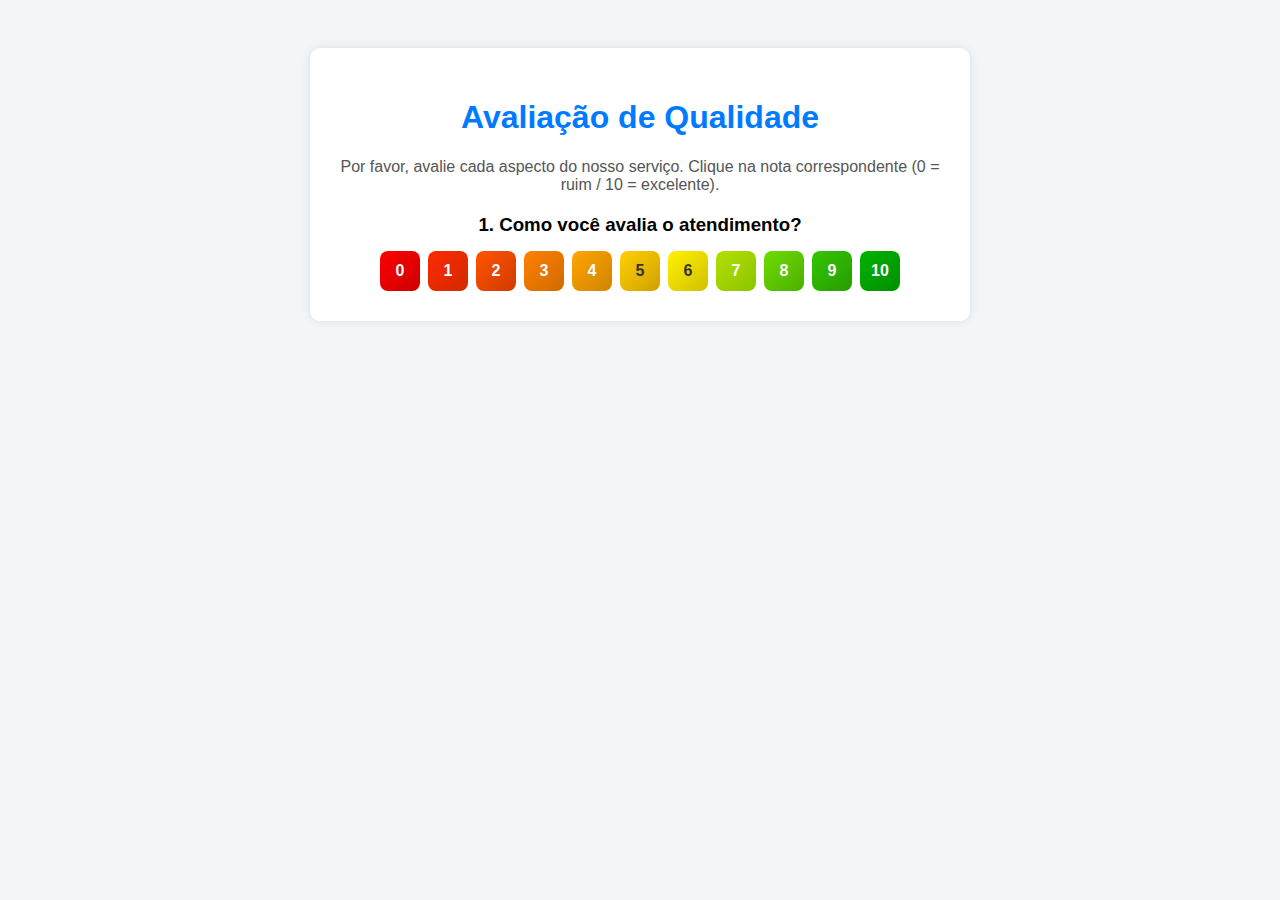
<file: Trabalho_final/index.html>
<!DOCTYPE html>
<html lang="pt-BR">
<head>
  <meta charset="UTF-8">
  <meta name="viewport" content="width=device-width, initial-scale=1.0">
  <title>Sistema de Avaliação</title>

  <!-- Aqui ele puxa o style.css -->
  <link rel="stylesheet" href="style.css">
</head>
<body>
  <div class="container">
    <h1>Avaliação de Qualidade</h1>
    <p>Por favor, avalie cada aspecto do nosso serviço. Clique na nota correspondente (0 = ruim / 10 = excelente).</p>

    <form id="avaliacaoForm">

      <!-- PERGUNTA 1 -->
      <div class="pergunta" data-pergunta="1">
        <h3>1. Como você avalia o atendimento?</h3>
        <div class="escala"></div>
      </div>

      <!-- PERGUNTA 2 -->
      <div class="pergunta" data-pergunta="2" style="display: none;">
        <h3>2. Como você avalia a limpeza do local?</h3>
        <div class="escala"></div>
      </div>

      <!-- PERGUNTA 3 -->
      <div class="pergunta" data-pergunta="3" style="display: none;">
        <h3>3. Como você avalia o conforto do ambiente?</h3>
        <div class="escala"></div>
      </div>

      <!-- PERGUNTA FINAL -->
      <div class="pergunta" data-pergunta="4" style="display: none;">
        <h3>Comentário adicional (opcional):</h3>
        <textarea name="comentario" placeholder="Digite aqui seu feedback..."></textarea>
        <button type="submit">Enviar Avaliação</button>
      </div>
    </form>

    <div id="mensagem" class="oculto">
      <p>O estabelecimento agradece sua resposta! Ela é muito importante para nós e nos ajuda a melhorar continuamente nossos serviços.</p>
    </div>
  </div>

  <!-- Aqui ele puxa o script.js -->
  <script src="script.js"></script>
</body>
</html>
</file>
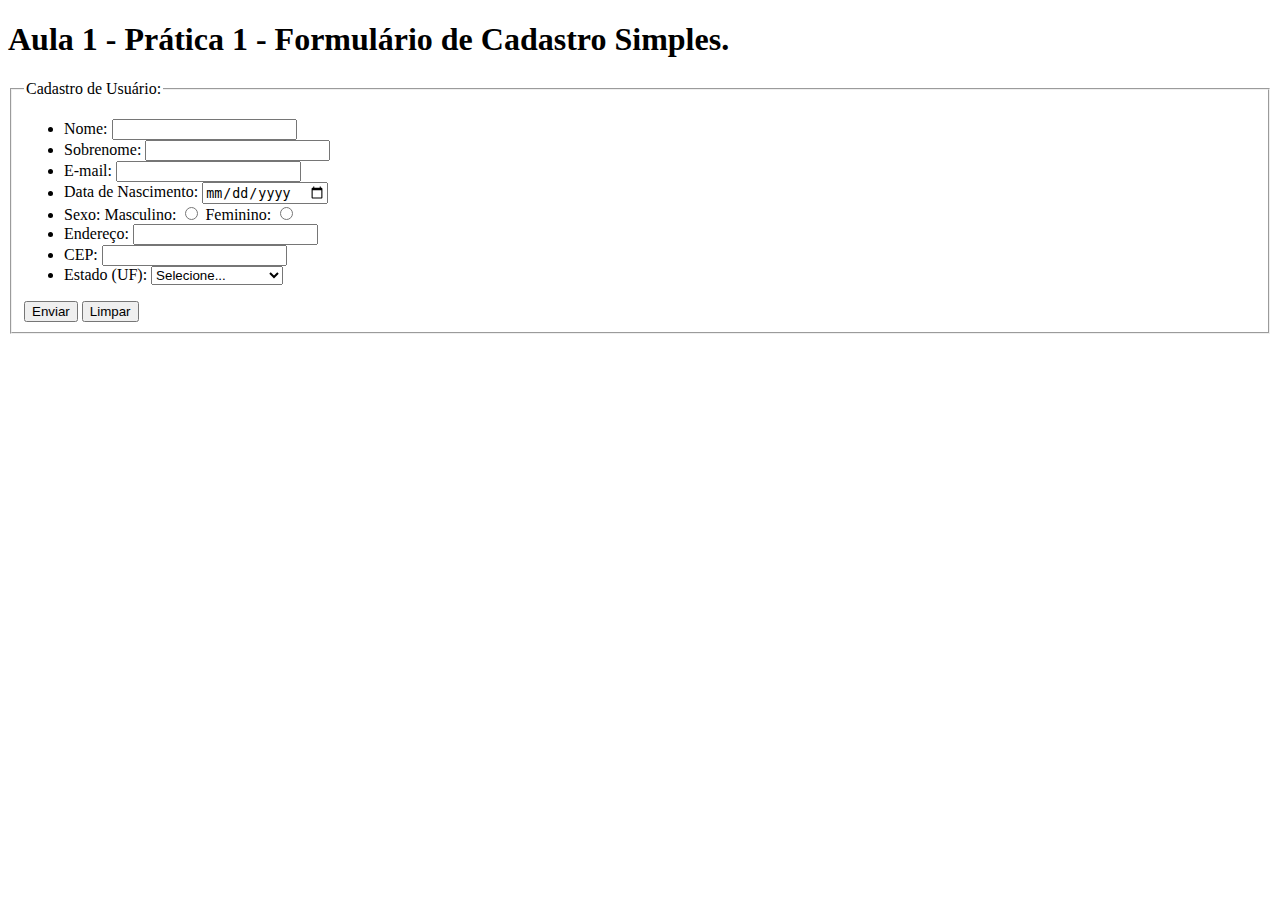
<file: aula 1/aula.html>
<!DOCTYPE html>
<!-- Aula 3 - HTML Parte 2 - Prática 2 - Cadastro de Pessoa -->
<html lang="pt-BR">
    <head>
        <meta charset="UTF-8">
        <meta name="viewport" content="width=device-width, initial-scale=1.0">
        <title>Documento HTML BASE</title>
    </head>
    <body>
        <!-- LAB: Solicitar input de usuário e senha e enviar para o servidor por meio de um formulário  -->
        <h1>Aula 1 - Prática 1 - Formulário de Cadastro Simples.</h1>
        
        <fieldset>
            <legend>Cadastro de Usuário:</legend>
            <ul>
                <li>
                    <label for="campo_nome">Nome:</label>
                    <input type="text" id="campo_nome" name="campo_nome" maxlength="100" required>
                </li>
                <li>
                    <label for="campo_sobre_nome">Sobrenome:</label>
                    <input type="text" id="campo_sobre_nome" name="campo_sobre_nome" maxlength="100" required>
                </li>
                <li>
                    <label for="campo_email">E-mail:</label>
                    <input type="email" id="campo_email" name="campo_email" required>
                </li>
                <li>
                    <label for="campo_data_nascimento">Data de Nascimento:</label>
                    <input type="date" id="campo_data_nascimento" name="campo_data_nascimento" required>
                </li>
                <li>
                    <label for="campo_sexo">Sexo:</label>
                    <label for="valor_sexo_masculino">Masculino:</label>
                    <input id="valor_sexo_masculino" type="radio" name="campo_sexo" value="1"/>
                    <label for="valor_sexo_feminino">Feminino:</label>
                    <input id="valor_sexo_feminino" type="radio" name="campo_sexo" value="2"/>
                </li>
                <li>
                    <label for="campo_endereco">Endereço:</label>
                    <input type="text" id="campo_endereco" name="campo_endereco" maxlength="200">
                </li>
                <li>
                    <label for="campo_cep">CEP:</label>
                    <input type="text" id="campo_cep" name="campo_cep" maxlength="10">
                </li>
                <li>
                    <label for="campo_estado">Estado (UF):</label>
                    <select name="campo_estado">
                        <option value="">Selecione...</option>
                        <option value="SC">Santa Catarina</option>
                        <option value="PR">Paraná</option>
                        <option value="RS">Rio Grande do Sul</option>
                    </select>                  
                </li>
            </ul>     
            <input type="submit" value="Enviar">
            <input type="reset" value="Limpar">    
        </fieldset>
    </body>
</ht
</file>
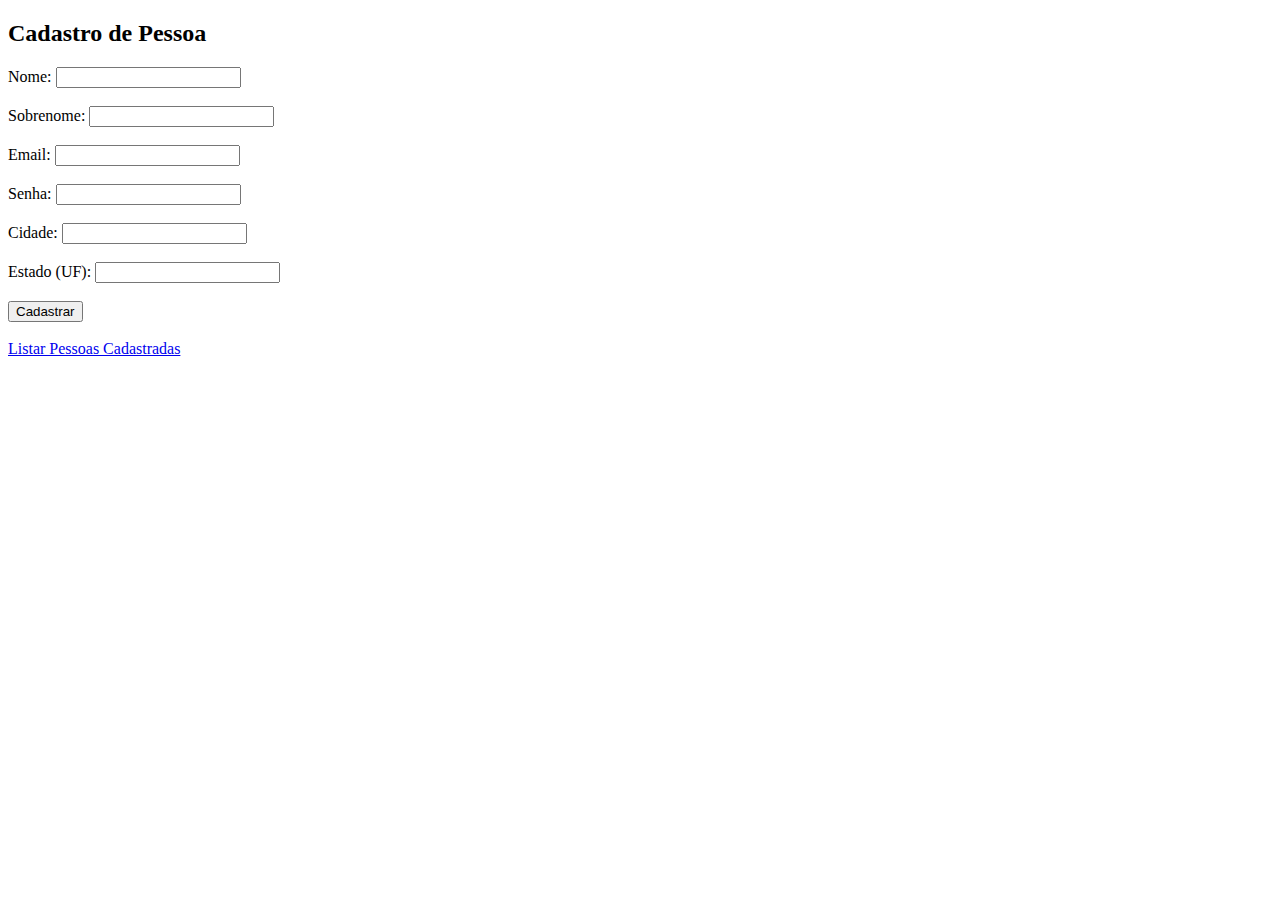
<file: aula11/cadastro.html>
<!DOCTYPE html>
<html lang="pt-BR">
<head>
    <meta charset="UTF-8">
    <title>Cadastro de Pessoa</title>
</head>
<body>

<h2>Cadastro de Pessoa</h2>

<form action="insere.php" method="POST">
    Nome: <input type="text" name="nome" required><br><br>
    Sobrenome: <input type="text" name="sobrenome"><br><br>
    Email: <input type="email" name="email"><br><br>
    Senha: <input type="password" name="senha"><br><br>
    Cidade: <input type="text" name="cidade"><br><br>
    Estado (UF): <input type="text" name="estado" maxlength="2"><br><br>

    <button type="submit">Cadastrar</button>
</form>

<br>
<a href="listar.php">Listar Pessoas Cadastradas</a>

</body>
</html>
</file>
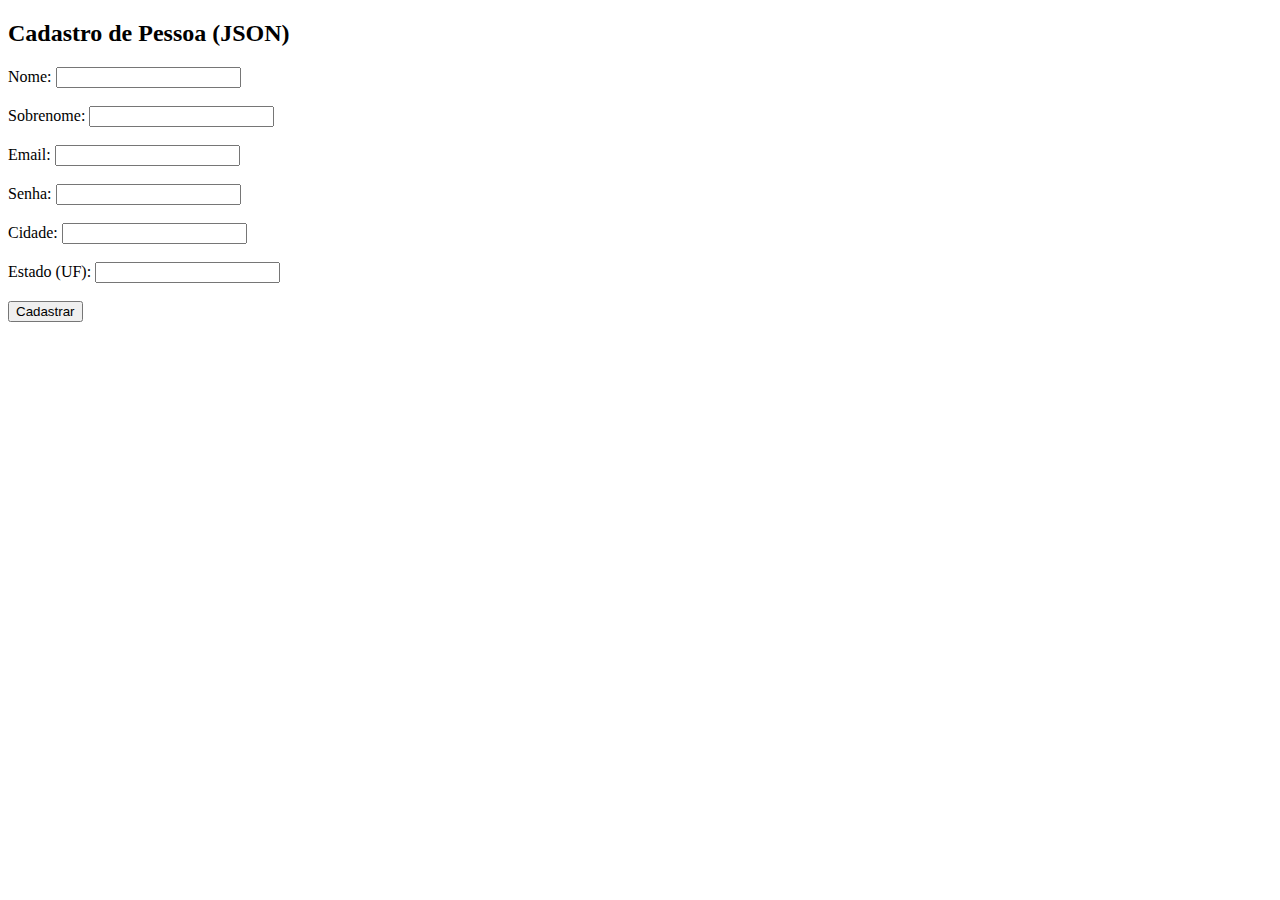
<file: aula11/cadastro_json.html>
<!DOCTYPE html>
<html lang="pt-BR">
<head>
    <meta charset="UTF-8">
    <title>Cadastro de Pessoa - JSON</title>
</head>
<body>

<h2>Cadastro de Pessoa (JSON)</h2>

<form action="gravar.json.php" method="POST">
    Nome: <input type="text" name="nome" required><br><br>
    Sobrenome: <input type="text" name="sobrenome"><br><br>
    Email: <input type="email" name="email"><br><br>
    Senha: <input type="password" name="senha"><br><br>
    Cidade: <input type="text" name="cidade"><br><br>
    Estado (UF): <input type="text" name="estado" maxlength="2"><br><br>

    <button type="submit">Cadastrar</button>
</form>

</body>
</html>
</file>
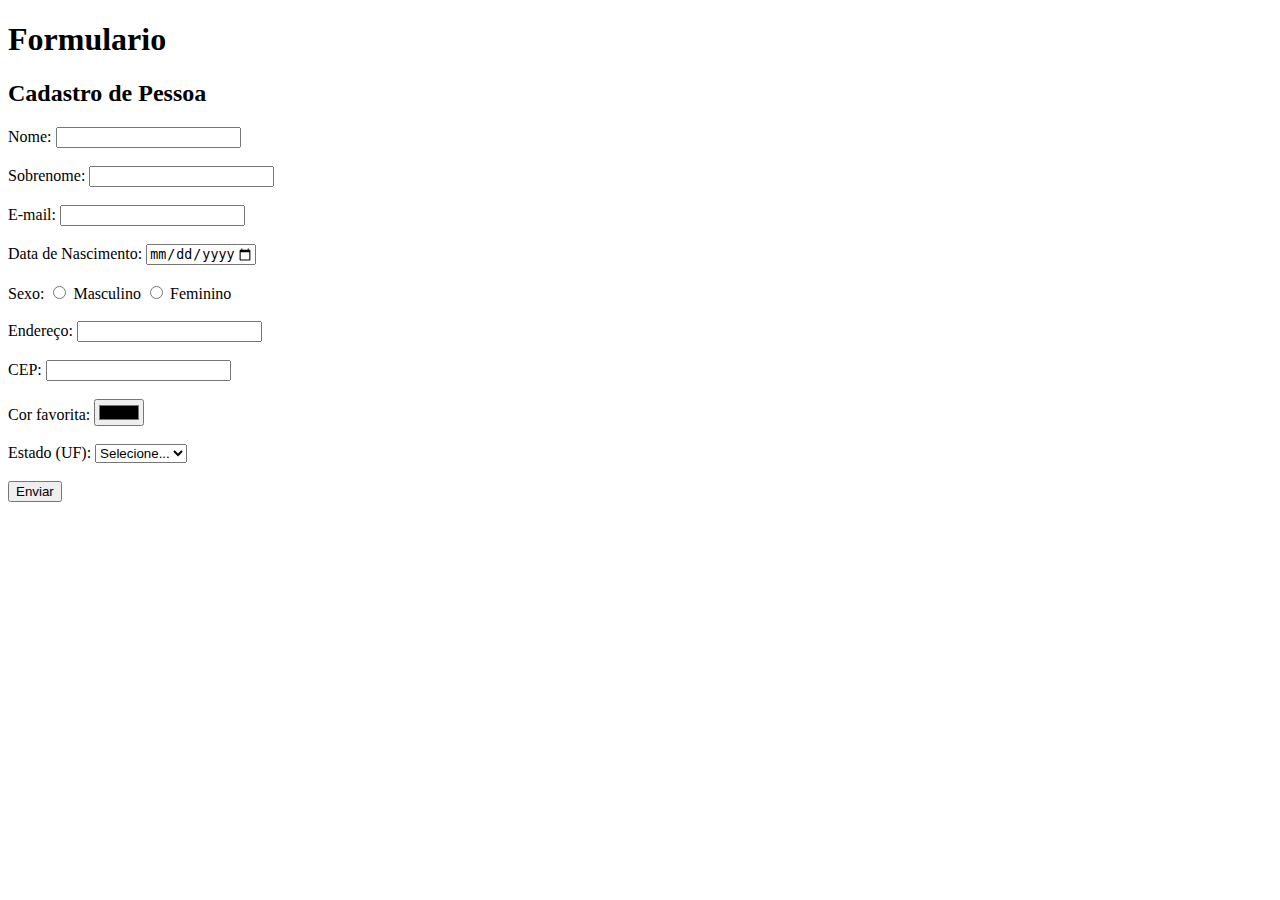
<file: aula3/cadastro.html>
<!DOCTYPE html>
<html lang="en">
<head>
    <meta charset="UTF-8">
    <meta name="viewport" content="width=device-width, initial-scale=1.0">
    <title>Document</title>
</head>
<body>
    <h1> Formulario </h1>
      <h2>Cadastro de Pessoa</h2>
    <form action="#" method="post">
    <label for="nome">Nome:</label>
        <input type="text" id="nome" name="nome" required maxlength="100">
        <br><br>
     <label for="sobrenome">Sobrenome:</label>
        <input type="text" id="sobrenome" name="sobrenome" required maxlength="100">
        <br><br>
     <label for="email">E-mail:</label>
        <input type="email" id="email" name="email" required>
        <br><br>
     <label for="nascimento">Data de Nascimento:</label>
        <input type="date" id="nascimento" name="nascimento" required min="1920-01-01" max="2024-01-01">
        <br><br>
     <label>Sexo:</label>
        <input type="radio" id="masculino" name="sexo" value="Masculino" required>
        <label for="masculino">Masculino</label>
        <input type="radio" id="feminino" name="sexo" value="Feminino">
        <label for="feminino">Feminino</label>
        <br><br>
    <label for="endereco">Endereço:</label>
        <input type="text" id="endereco" name="endereco" maxlength="200">
        <br><br>
     <label for="cep">CEP:</label>
        <input type="text" id="cep" name="cep" maxlength="10">
        <br><br>
    <label for="cor">Cor favorita:</label>
        <input type="color" id="cor" name="cor">
        <br><br>
    <label for="estado">Estado (UF):</label>
        <select id="estado" name="estado">
            <option value="">Selecione...</option>
            <option value="AC">AC</option>
            <option value="AL">AL</option>
            <option value="AP">AP</option>
            <option value="AM">AM</option>
            <option value="BA">BA</option>
            <option value="CE">CE</option>
            <option value="DF">DF</option>
            <option value="ES">ES</option>
            <option value="GO">GO</option>
            <option value="MA">MA</option>
            <option value="MT">MT</option>
            <option value="MS">MS</option>
            <option value="MG">MG</option>
            <option value="PA">PA</option>
            <option value="PB">PB</option>
            <option value="PR">PR</option>
            <option value="PE">PE</option>
            <option value="PI">PI</option>
            <option value="RJ">RJ</option>
            <option value="RN">RN</option>
            <option value="RS">RS</option>
            <option value="RO">RO</option>
            <option value="RR">RR</option>
            <option value="SC">SC</option>
            <option value="SP">SP</option>
            <option value="SE">SE</option>
            <option value="TO">TO</option>
        </select>
        <br><br>
     <button type="submit">Enviar</button>
    </form>

</body>
</html>
</file>
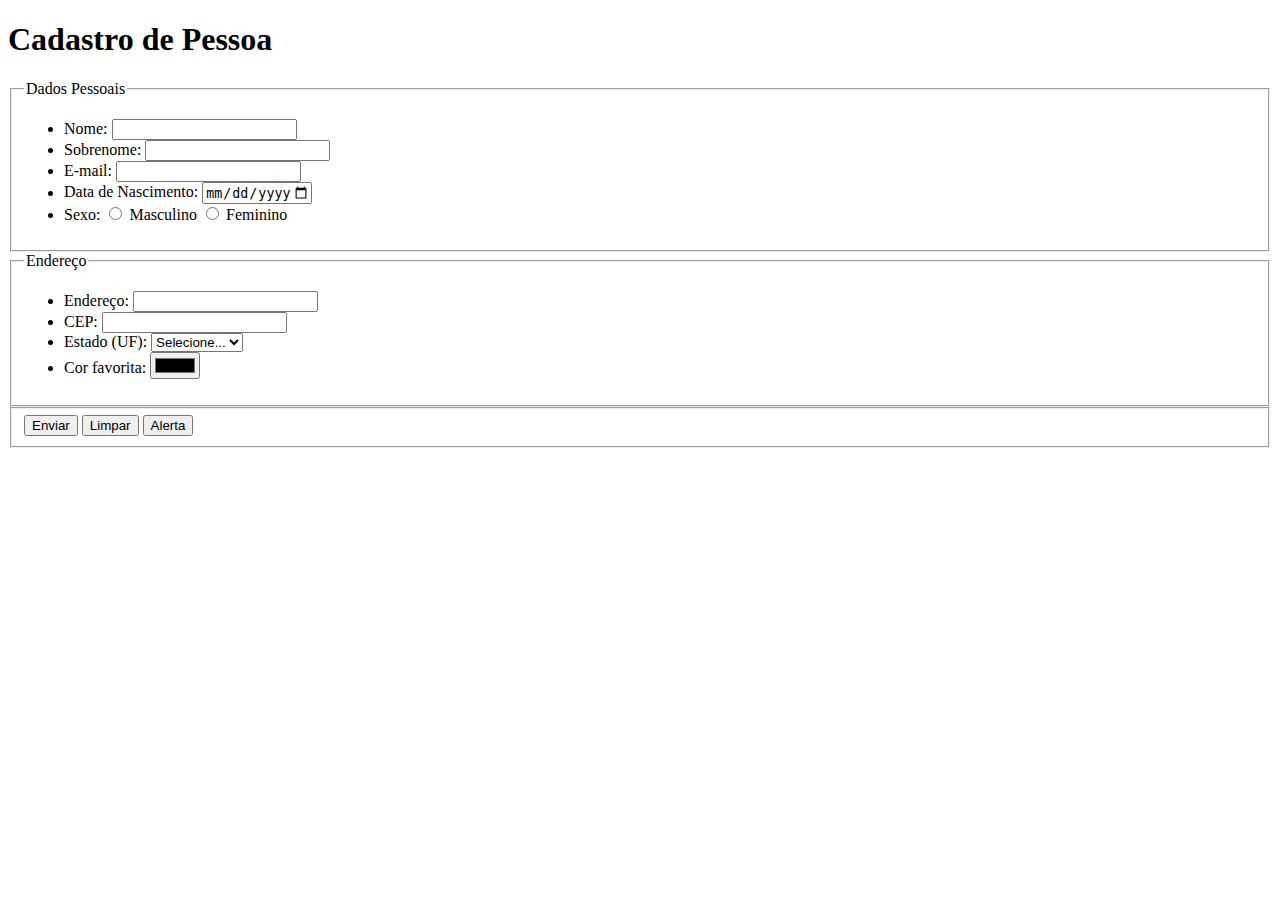
<file: aula3/formulario.html>
<!DOCTYPE html>
<html lang="pt-br">
<head>
    <meta charset="UTF-8">
    <meta name="viewport" content="width=device-width, initial-scale=1.0">
    <title>Prática 3 - Formulario</title>
</head>
<body>
    <h1>Cadastro de Pessoa</h1>
    <form action="cadastro.php" method="post" autocomplete="on">
        <fieldset class="dados_pessoais">
            <legend>Dados Pessoais</legend>
            <ul>
                <li>
                    <label for="nome">Nome:</label>
                    <input type="text" id="nome" name="nome" required maxlength="100">
                </li>
                <li>
                    <label for="sobrenome">Sobrenome:</label>
                    <input type="text" id="sobrenome" name="sobrenome" required maxlength="100">
                </li>
                <li>
                    <label for="email">E-mail:</label>
                    <input type="email" id="email" name="email" required>
                </li>
                <li>
                    <label for="nascimento">Data de Nascimento:</label>
                    <input type="date" id="nascimento" name="nascimento" required min="1920-01-01" max="2024-01-01">
                </li>
                <li>
                    <label>Sexo:</label>
                    <input type="radio" id="masculino" name="sexo" value="Masculino" required>
                    <label for="masculino">Masculino</label>
                    <input type="radio" id="feminino" name="sexo" value="Feminino">
                    <label for="feminino">Feminino</label>
                </li>
            </ul>
        </fieldset>
        <fieldset class="dados_endereco">
            <legend>Endereço</legend>
            <ul>
                <li>
                    <label for="endereco">Endereço:</label>
                    <input type="text" id="endereco" name="endereco" maxlength="200">
                </li>
                <li>
                    <label for="cep">CEP:</label>
                    <input type="text" id="cep" name="cep" maxlength="10">
                </li>
                <li>
                    <label for="estado">Estado (UF):</label>
                    <select id="estado" name="estado">
                        <option value="">Selecione...</option>
                        <option value="AC">AC</option>
                        <option value="AL">AL</option>
                        <option value="AP">AP</option>
                        <option value="AM">AM</option>
                        <option value="BA">BA</option>
                        <option value="CE">CE</option>
                        <option value="DF">DF</option>
                        <option value="ES">ES</option>
                        <option value="GO">GO</option>
                        <option value="MA">MA</option>
                        <option value="MT">MT</option>
                        <option value="MS">MS</option>
                        <option value="MG">MG</option>
                        <option value="PA">PA</option>
                        <option value="PB">PB</option>
                        <option value="PR">PR</option>
                        <option value="PE">PE</option>
                        <option value="PI">PI</option>
                        <option value="RJ">RJ</option>
                        <option value="RN">RN</option>
                        <option value="RS">RS</option>
                        <option value="RO">RO</option>
                        <option value="RR">RR</option>
                        <option value="SC">SC</option>
                        <option value="SP">SP</option>
                        <option value="SE">SE</option>
                        <option value="TO">TO</option>
                    </select>
                </li>
                <li>
                    <label for="cor">Cor favorita:</label>
                    <input type="color" id="cor" name="cor">
                </li>
            </ul>
        </fieldset>
        <fieldset>
            <input type="submit" value="Enviar">
            <input type="reset" value="Limpar">
            <input type="button" value="Alerta" onclick="alert('Nenhuma ação relacionada!')">
        </fieldset>

    </form>
</body>
</html>
</file>
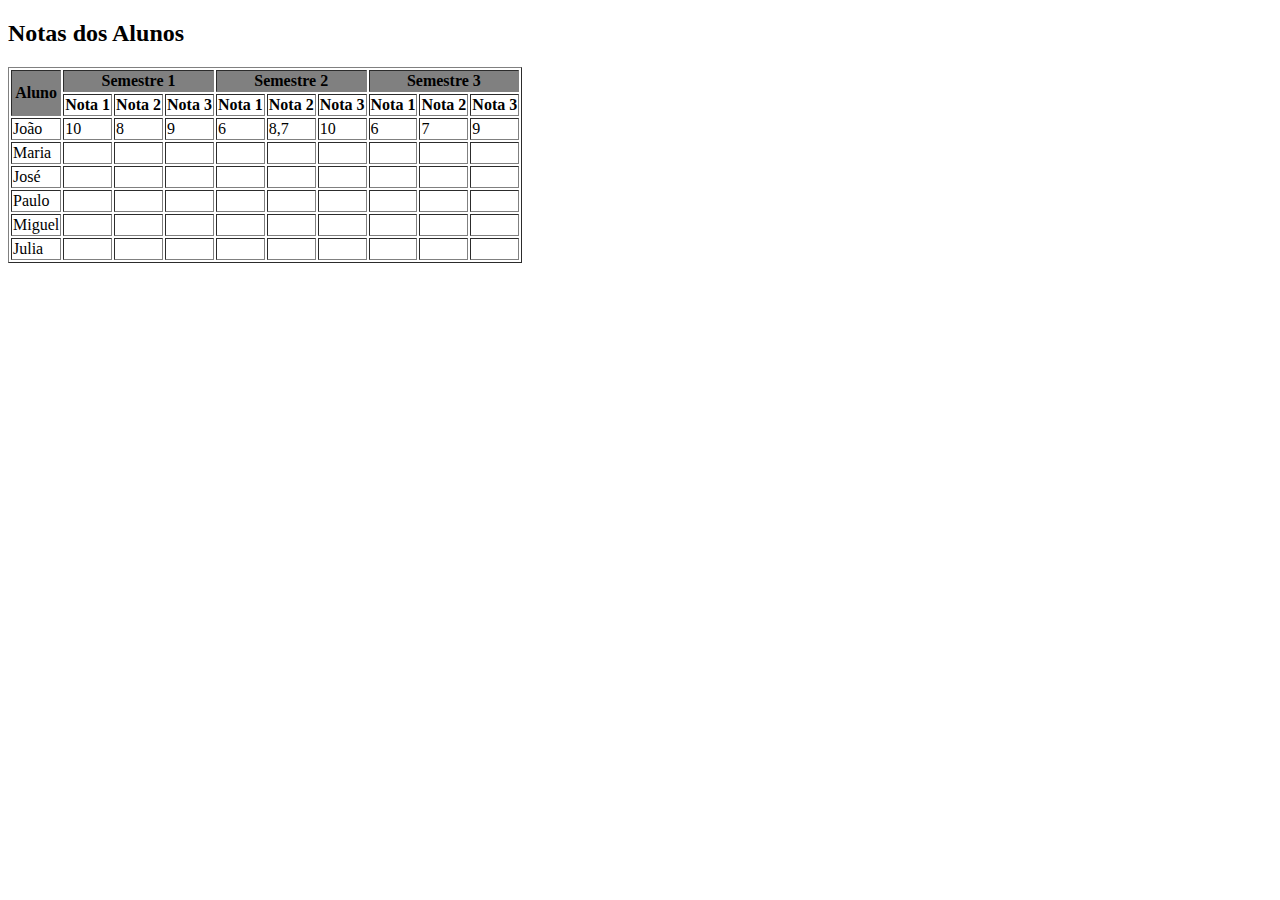
<file: aula3/tabelas.html>
<!DOCTYPE html>
<html>
<head>
    <title>Tabela de Notas dos Alunos</title> 
</head>
<body>

    <h2>Notas dos Alunos</h2>

    <table border= 1 px solid #ccc >
        <thead>
            <tr >
                <th bgcolor="grey" rowspan="2" >Aluno</th>
                <th bgcolor="grey" colspan="3">Semestre 1</th>
                <th bgcolor="grey" colspan="3">Semestre 2</th>
                <th bgcolor="grey" colspan="3">Semestre 3</th>
            </tr>
            <tr>
                <th>Nota 1</th>
                <th>Nota 2</th>
                <th>Nota 3</th>
                <th>Nota 1</th>
                <th>Nota 2</th>
                <th>Nota 3</th>
                <th>Nota 1</th>
                <th>Nota 2</th>
                <th>Nota 3</th>
            </tr>
        </thead>
        <tbody>
            <tr>
                <td>João</td>
                <td>10</td>
                <td>8</td>
                <td>9</td>
                <td>6</td>
                <td>8,7</td>
                <td>10</td>
                <td>6</td>
                <td>7</td>
                <td>9</td>
            </tr>
            <tr>
                <td>Maria</td>
                <td></td>
                <td></td>
                <td></td>
                <td></td>
                <td></td>
                <td></td>
                <td></td>
                <td></td>
                <td></td>
            </tr>
            <tr>
                <td>José</td>
                <td></td>
                <td></td>
                <td></td>
                <td></td>
                <td></td>
                <td></td>
                <td></td>
                <td></td>
                <td></td>
            </tr>
            <tr>
                <td>Paulo</td>
                <td></td>
                <td></td>
                <td></td>
                <td></td>
                <td></td>
                <td></td>
                <td></td>
                <td></td>
                <td></td>
            </tr>
            <tr>
                <td>Miguel</td>
                <td></td>
                <td></td>
                <td></td>
                <td></td>
                <td></td>
                <td></td>
                <td></td>
                <td></td>
                <td></td>
            </tr>
            <tr>
                <td>Julia</td>
                <td></td>
                <td></td>
                <td></td>
                <td></td>
                <td></td>
                <td></td>
                <td></td>
                <td></td>
                <td></td>
            </tr>
        </tbody>
    </table>

</body>
</html>
</file>
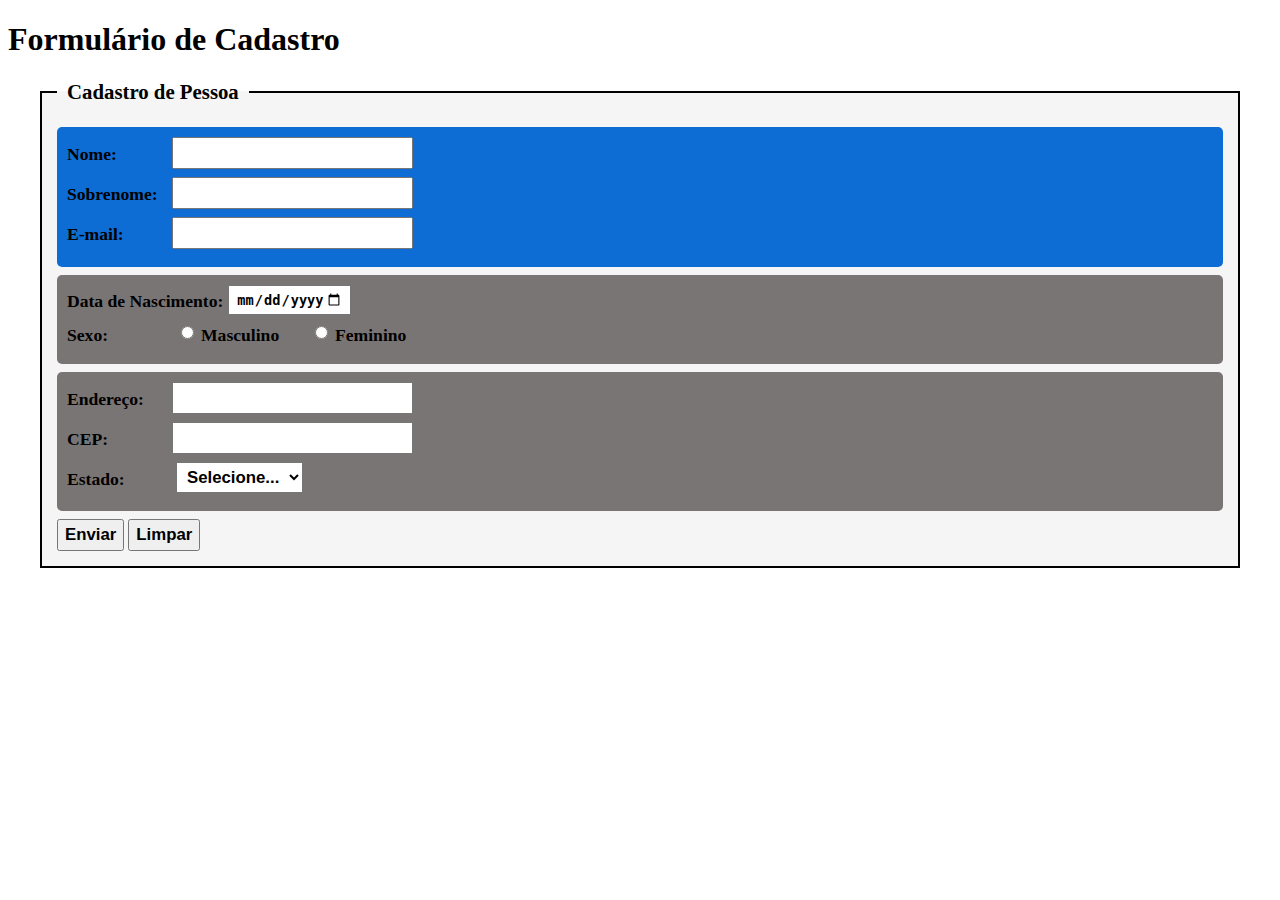
<file: aula4/cadastro.html>
<!DOCTYPE html>
<html lang="pt-br">
<head>
    <meta charset="UTF-8">
    <meta name="viewport" content="width=device-width, initial-scale=1.0">
    <title>Cadastro_aula4</title>
    <link rel="stylesheet" href="estilo.css">
</head>
<body>
    <h1>Formulário de Cadastro</h1>

    <form action="cadastro.php" method="post" autocomplete="on">

        <!-- Fieldset externo (tabela) -->
        <fieldset class="tabela-externa">
            <legend>Cadastro de Pessoa</legend>

            <!-- Grupo azul: Nome, Sobrenome, Email -->
            <div class="grupo grupo-azul">
                <ul>
                    <li><label for="nome">Nome:</label><input type="text" id="nome" name="nome" required maxlength="100"></li>
                    <li><label for="sobrenome">Sobrenome:</label><input type="text" id="sobrenome" name="sobrenome" required maxlength="100"></li>
                    <li><label for="email">E-mail:</label><input type="email" id="email" name="email" required></li>
                </ul>
            </div>

            <!-- Grupo cinza: Data de Nascimento e Sexo -->
            <div class="grupo grupo-cinza">
                <ul>
                    <li><label for="nascimento">Data de Nascimento:</label><input type="date" id="nascimento" name="nascimento" required min="1920-01-01" max="2024-01-01"></li>
                    <li>
                        <label>Sexo:</label>
                        <input type="radio" id="masculino" name="sexo" value="Masculino" required>
                        <label for="masculino">Masculino</label>
                        <input type="radio" id="feminino" name="sexo" value="Feminino">
                        <label for="feminino">Feminino</label>
                    </li>
                </ul>
            </div>

            <!-- Grupo azul: Endereço, CEP, Estado -->
            <div class="grupo grupo-cinza">
                <ul>
                    <li><label for="endereco">Endereço:</label><input type="text" id="endereco" name="endereco" maxlength="200"></li>
                    <li><label for="cep">CEP:</label><input type="text" id="cep" name="cep" maxlength="10"></li>
                    <li><label for="estado">Estado:</label>
                        <select id="estado" name="estado">
                            <option value="">Selecione...</option>
                            <option value="AC">AC</option>
                            <option value="AL">AL</option>
                            <option value="AP">AP</option>
                            <option value="AM">AM</option>
                            <option value="BA">BA</option>
                            <option value="CE">CE</option>
                            <option value="DF">DF</option>
                            <option value="ES">ES</option>
                            <option value="GO">GO</option>
                            <option value="MA">MA</option>
                            <option value="MT">MT</option>
                            <option value="MS">MS</option>
                            <option value="MG">MG</option>
                            <option value="PA">PA</option>
                            <option value="PB">PB</option>
                            <option value="PR">PR</option>
                            <option value="PE">PE</option>
                            <option value="PI">PI</option>
                            <option value="RJ">RJ</option>
                            <option value="RN">RN</option>
                            <option value="RS">RS</option>
                            <option value="RO">RO</option>
                            <option value="RR">RR</option>
                            <option value="SC">SC</option>
                            <option value="SP">SP</option>
                            <option value="SE">SE</option>
                            <option value="TO">TO</option>
                        </select>
                    </li>
                </ul>
            </div>

            <!-- Botões -->
            <div class="botoes">
                <input type="submit" value="Enviar">
                <input type="reset" value="Limpar">
            </div>

        </fieldset>
    </form>
</body>
</html>
</file>
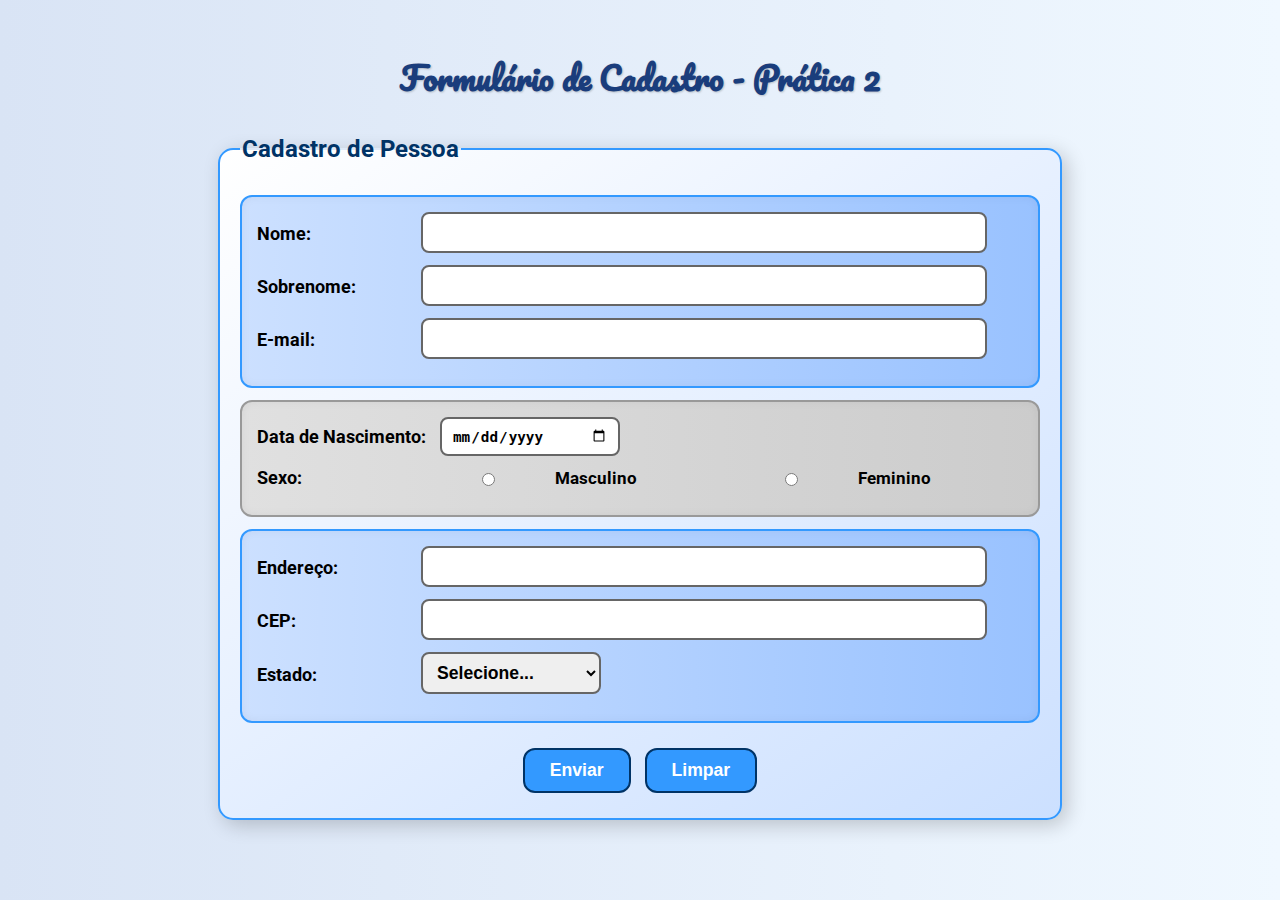
<file: aula4/cadastro_2.html>
<!DOCTYPE html>
<html lang="pt-br">
<head>
    <meta charset="UTF-8">
    <meta name="viewport" content="width=device-width, initial-scale=1.0">
    <title>Prática 2 - Formulário Criativo</title>
    <link href="https://fonts.googleapis.com/css2?family=Pacifico&family=Roboto:wght@400;700&display=swap" rel="stylesheet">
    <link rel="stylesheet" href="estilo_2.css">
</head>
<body>
    <h1>Formulário de Cadastro - Prática 2</h1>

    <form action="cadastro.php" method="post" autocomplete="on">

        <fieldset class="tabela-externa">
            <legend>Cadastro de Pessoa</legend>
            <div class="grupo grupo-azul">
                <ul>
                    <li>
                        <label for="nome">Nome:</label>
                        <input type="text" id="nome" name="nome" required maxlength="100">
                    </li>
                    <li>
                        <label for="sobrenome">Sobrenome:</label>
                        <input type="text" id="sobrenome" name="sobrenome" required maxlength="100">
                    </li>
                    <li>
                        <label for="email">E-mail:</label>
                        <input type="email" id="email" name="email" required>
                    </li>
                </ul>
            </div>
            <div class="grupo grupo-cinza">
                <ul>
                    <li>
                        <label for="nascimento">Data de Nascimento:</label>
                        <input type="date" id="nascimento" name="nascimento" required min="1920-01-01" max="2024-01-01">
                    </li>
                    <li class="sexo-container">
                        <label>Sexo:</label>
                        <input type="radio" id="masculino" name="sexo" value="Masculino" required>
                        <label for="masculino">Masculino</label>
                        <input type="radio" id="feminino" name="sexo" value="Feminino">
                        <label for="feminino">Feminino</label>
                    </li>
                </ul>
            </div>
            <div class="grupo grupo-azul">
                <ul>
                    <li>
                        <label for="endereco">Endereço:</label>
                        <input type="text" id="endereco" name="endereco" maxlength="200">
                    </li>
                    <li>
                        <label for="cep">CEP:</label>
                        <input type="text" id="cep" name="cep" maxlength="10">
                    </li>
                    <li>
                        <label for="estado">Estado:</label>
                        <select id="estado" name="estado">
                            <option value="">Selecione...</option>
                            <option value="AC">AC</option>
                            <option value="AL">AL</option>
                            <option value="AP">AP</option>
                            <option value="AM">AM</option>
                            <option value="BA">BA</option>
                            <option value="CE">CE</option>
                            <option value="DF">DF</option>
                            <option value="ES">ES</option>
                            <option value="GO">GO</option>
                            <option value="MA">MA</option>
                            <option value="MT">MT</option>
                            <option value="MS">MS</option>
                            <option value="MG">MG</option>
                            <option value="PA">PA</option>
                            <option value="PB">PB</option>
                            <option value="PR">PR</option>
                            <option value="PE">PE</option>
                            <option value="PI">PI</option>
                            <option value="RJ">RJ</option>
                            <option value="RN">RN</option>
                            <option value="RS">RS</option>
                            <option value="RO">RO</option>
                            <option value="RR">RR</option>
                            <option value="SC">SC</option>
                            <option value="SP">SP</option>
                            <option value="SE">SE</option>
                            <option value="TO">TO</option>
                        </select>
                    </li>
                </ul>
            </div>
            <div class="botoes">
                <input type="submit" value="Enviar">
                <input type="reset" value="Limpar">
            </div>

        </fieldset>
    </form>
</body>
</html>
</file>
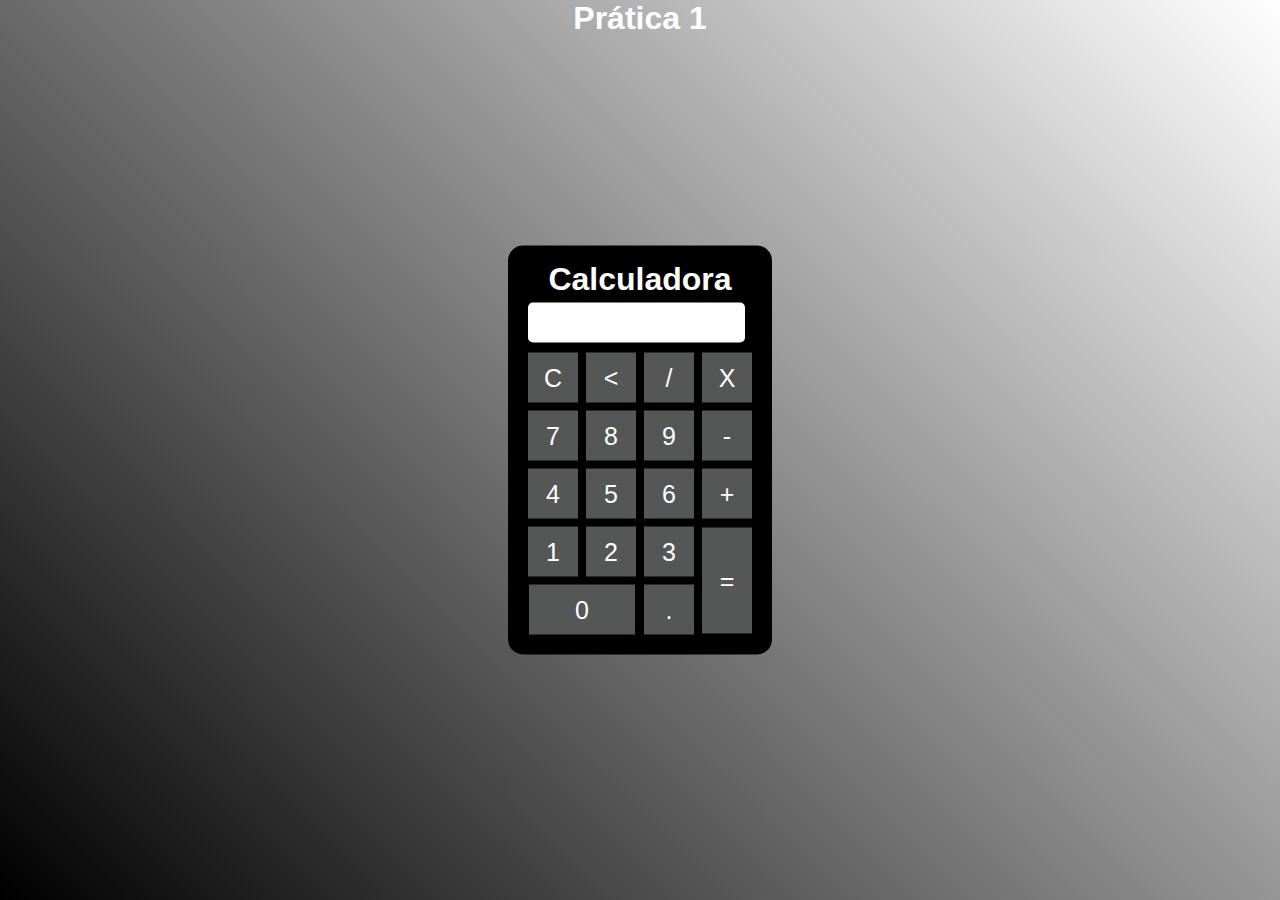
<file: aula5/pratica1.html>
<!DOCTYPE html>
<html lang="pt-br">
<head>
  <meta charset="UTF-8">
  <meta name="viewport" content="width=device-width, initial-scale=1.0">
  <title>Calculadora</title>
  <style>
    * {
      margin: 0;
      padding: 0;
    }
    .fundo {
      background-image: linear-gradient(45deg, black, white);
      height: 100vh;
      color: white;
      font-family: Verdana, Geneva, Tahoma, sans-serif;
      text-align: center;
    }
    .Calculadora {
      position: absolute;
      background-color: black;
      top: 50%;
      left: 50%;
      transform: translate(-50%, -50%);
      border-radius: 15px;
      padding: 15px;
    }
    .botao {
      width: 50px;
      height: 50px;
      font-size: 25px;
      cursor: pointer;
      background-color: rgb(84, 87, 86);
      border: none;
      color: white;
      margin: 3px;
    }
    .botao:hover {
      background-color: rgb(26, 28, 29);
    }
    #resultado {
      background-color: white;
      width: 207px;
      height: 30px;
      margin: 5px;
      font-size: 25px;
      color: black;
      text-align: right;
      padding: 5px;
      border-radius: 5px;
    }
  </style>
</head>
<body>
  <div class="fundo">
    <h1>Prática 1</h1>
    <div class="Calculadora">
      <h1>Calculadora</h1>
      <p id="resultado"></p>
      <table>
        <tr>
          <td><button class="botao" onclick="clean()">C</button></td>
          <td><button class="botao" onclick="back()"><</button></td>
          <td><button class="botao" onclick="insert('/')">/</button></td>
          <td><button class="botao" onclick="insert('*')">X</button></td>
        </tr>
        <tr>
          <td><button class="botao" onclick="insert('7')">7</button></td>
          <td><button class="botao" onclick="insert('8')">8</button></td>
          <td><button class="botao" onclick="insert('9')">9</button></td>
          <td><button class="botao" onclick="insert('-')">-</button></td>
        </tr>
        <tr>
          <td><button class="botao" onclick="insert('4')">4</button></td>
          <td><button class="botao" onclick="insert('5')">5</button></td>
          <td><button class="botao" onclick="insert('6')">6</button></td>
          <td><button class="botao" onclick="insert('+')">+</button></td>
        </tr>
        <tr>
          <td><button class="botao" onclick="insert('1')">1</button></td>
          <td><button class="botao" onclick="insert('2')">2</button></td>
          <td><button class="botao" onclick="insert('3')">3</button></td>
          <td rowspan="2"><button class="botao" style="height: 106px;" onclick="calcular()">=</button></td>
        </tr>
        <tr>
          <td colspan="2"><button class="botao" style="width: 106px;" onclick="insert('0')">0</button></td>
          <td><button class="botao" onclick="insert('.')">.</button></td>
        </tr>
      </table>
    </div>
  </div>

  <script>
    function insert(num) {
      var numero = document.getElementById('resultado').innerHTML;
      document.getElementById('resultado').innerHTML = numero + num;
    }

    function clean() {
      document.getElementById('resultado').innerHTML = "";
      document.getElementById('resultado').style.background = 'white';
      document.getElementById('resultado').style.color = 'black';
    }

    function back() {
      var resultado = document.getElementById('resultado').innerHTML;
      document.getElementById('resultado').innerHTML = resultado.substring(0, resultado.length - 1);
    }

    function calcular() {
      var resultado = document.getElementById('resultado').innerHTML;
      if (resultado) {
        var valor = eval(resultado);
        document.getElementById('resultado').innerHTML = valor;

        // muda cor de fundo conforme resultado
        if (valor > 0) {
          document.getElementById('resultado').style.background = 'lightgreen';
          document.getElementById('resultado').style.color = 'black';
        } else if (valor < 0) {
          document.getElementById('resultado').style.background = 'red';
          document.getElementById('resultado').style.color = 'white';
        } else {
          document.getElementById('resultado').style.background = 'gray';
          document.getElementById('resultado').style.color = 'white';
        }
      }
    }
  </script>
</body>
</html>
</file>
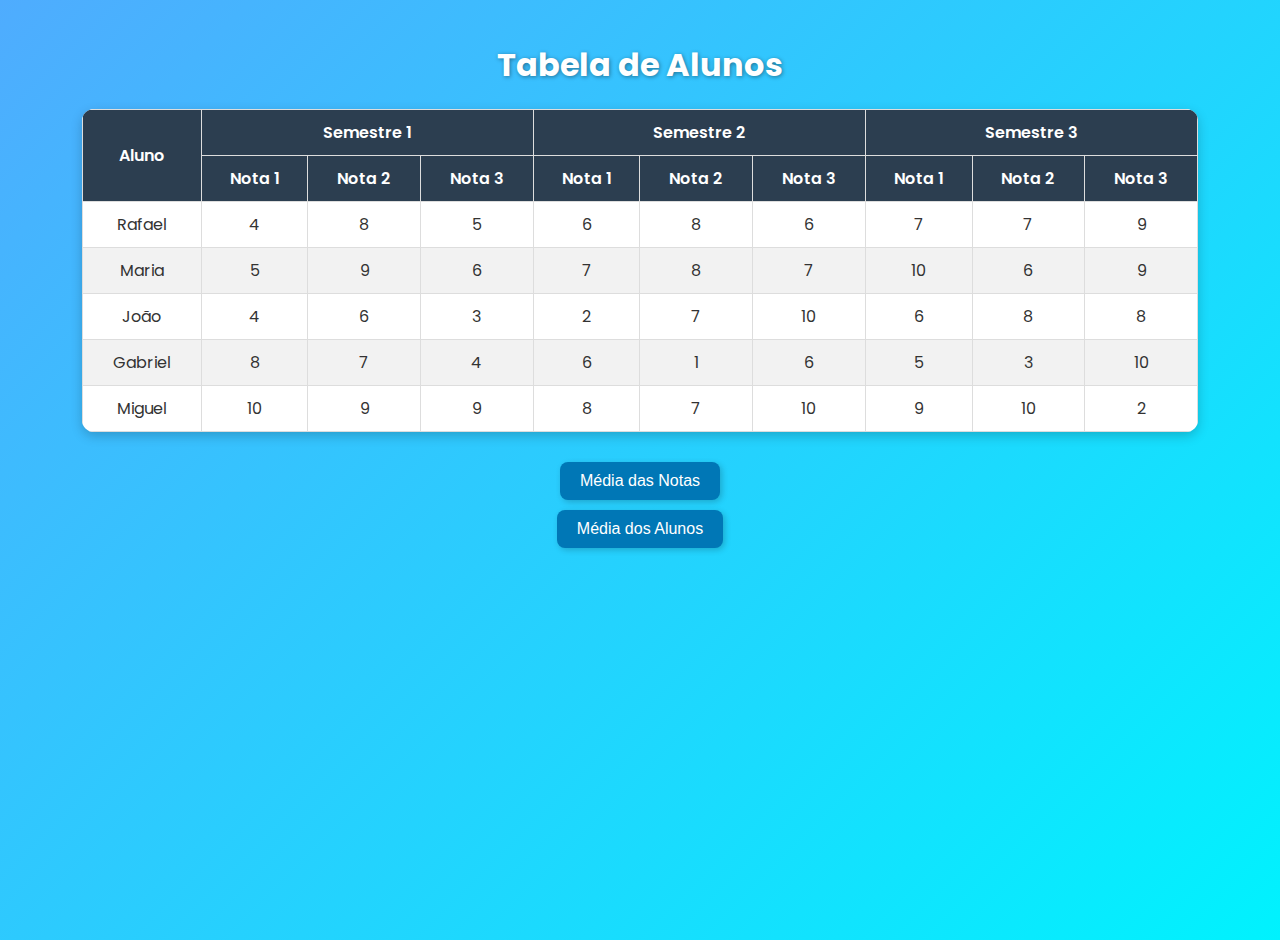
<file: aula5/pratica2.html>
<!DOCTYPE html>
<html lang="pt-br">
<head>
    <meta charset="UTF-8">
    <meta name="viewport" content="width=device-width, initial-scale=1.0">
    <title>Prática 2 - Tabela de Alunos</title>
    <!-- Fonte Google -->
    <link href="https://fonts.googleapis.com/css2?family=Poppins:wght@400;600&display=swap" rel="stylesheet">
    <style>
        body {
            margin: 0;
            font-family: "Poppins", sans-serif;
            background: linear-gradient(135deg, #4facfe, #00f2fe);
            display: flex;
            flex-direction: column;
            align-items: center;
            justify-content: start;
            min-height: 100vh;
            padding: 20px;
            color: #333;
        }

        h1 {
            margin-bottom: 20px;
            color: white;
            text-shadow: 1px 1px 4px rgba(0,0,0,0.4);
        }

        table {
            width: 90%;
            border-collapse: collapse;
            border-radius: 12px;
            overflow: hidden;
            box-shadow: 0 4px 12px rgba(0,0,0,0.2);
            background-color: white;
        }

        th, td {
            border: 1px solid #ddd;
            padding: 10px;
            text-align: center;
        }

        th {
            background-color: #2c3e50;
            color: white;
            font-weight: 600;
        }

        tr:nth-child(even) {
            background-color: #f2f2f2;
        }

        tr:hover {
            background-color: #e1f5fe;
            transition: background 0.3s;
        }

        button {
            background-color: #0077b6;
            color: white;
            font-size: 1rem;
            padding: 10px 20px;
            border-radius: 8px;
            border: none;
            cursor: pointer;
            margin: 5px;
            box-shadow: 2px 2px 6px rgba(0,0,0,0.2);
            transition: background 0.3s ease, transform 0.2s ease;
        }

        button:hover {
            background-color: #023e8a;
            transform: scale(1.05);
        }

        #campo_medianota td {
            font-weight: bold;
            background-color: #caf0f8;
        }
    </style>
    <script>
        function mostrarCampo1(){
            document.getElementById('campo_medianota').style.display="";
        }

        function mostrarCampo2(){
            const medias = document.querySelectorAll('.media_rafael,.media_maria,.media_joao,.media_gabriel,.media_miguel,.media_geral_campo,.media_geral_coluna');
            medias.forEach(td => td.style.display = "");
        }

        function calcularMediasAlunos(){
            const alunos = ['rafael','maria','joao','gabriel','miguel'];
            const celulasMedia = document.querySelectorAll('#campo_medianota .medianota')
            const colunas = [2,3,4,5,6,7,8,9,10];

            colunas.forEach((colIndex, i) => {
                let soma = 0;
                alunos.forEach(aluno => {
                    let valor = document.querySelector(`.${aluno} td:nth-child(${colIndex})`).innerText;
                    valor = parseFloat(valor.replace(",", "."));
                    soma += valor;
                });
                let media = (soma / alunos.length).toFixed(2);
                celulasMedia[i].innerText = media;
            });
        }

        function calcularMediaGeralAlunos() {
            const alunos = ['rafael','maria','joao','gabriel','miguel'];

            for (let i = 0; i < alunos.length; i++) {
                const aluno = alunos[i];
                const celulas = document.querySelectorAll(`.${aluno} td`);
                let soma = 0;
                let quantidadeNotas = 0;

                for (let j = 1; j < celulas.length - 1; j++) {
                    let valor = celulas[j].innerText;
                    valor = parseFloat(valor.replace(",", "."));
                    soma += valor;
                    quantidadeNotas++;     
                }
                const media = (soma / quantidadeNotas).toFixed(2);

                const celulaMedia = document.querySelector(`.media_${aluno}`);
                celulaMedia.innerText = media;
                celulaMedia.style.display = "";
            }
        }
    </script>
</head>
<body>
    <h1>Tabela de Alunos</h1>
    <table>  
        <tr>
            <th rowspan="2">Aluno</th> 
            <th colspan="3">Semestre 1</th> 
            <th colspan="3">Semestre 2</th> 
            <th colspan="3">Semestre 3</th>
            <th class="media_geral_coluna" style="display: none;" onclick="mostrarCampo2()">Média dos Alunos</th>    
        </tr>
        <tr>
            <th>Nota 1</th><th>Nota 2</th><th>Nota 3</th>
            <th>Nota 1</th><th>Nota 2</th><th>Nota 3</th>
            <th>Nota 1</th><th>Nota 2</th><th>Nota 3</th>
            <th class="media_geral_campo" style="display: none;" onclick="mostrarCampo2()">Total</th>
        </tr>
        <tr class="rafael">
            <td>Rafael</td><td>4</td><td>8</td><td>5</td><td>6</td><td>8</td><td>6</td><td>7</td><td>7</td><td>9</td>
            <td class="media_rafael" style="display: none;"></td>
        </tr>
        <tr class="maria">
            <td>Maria</td><td>5</td><td>9</td><td>6</td><td>7</td><td>8</td><td>7</td><td>10</td><td>6</td><td>9</td>
            <td class="media_maria" style="display: none;"></td>
        </tr>
        <tr class="joao">
            <td>João</td><td>4</td><td>6</td><td>3</td><td>2</td><td>7</td><td>10</td><td>6</td><td>8</td><td>8</td>
            <td class="media_joao" style="display: none;"></td>
        </tr>
        <tr class="gabriel">
            <td>Gabriel</td><td>8</td><td>7</td><td>4</td><td>6</td><td>1</td><td>6</td><td>5</td><td>3</td><td>10</td>
            <td class="media_gabriel" style="display: none;"></td>
        </tr>
        <tr class="miguel">
            <td>Miguel</td><td>10</td><td>9</td><td>9</td><td>8</td><td>7</td><td>10</td><td>9</td><td>10</td><td>2</td>
            <td class="media_miguel" style="display: none;"></td>
        </tr>
        <tr id="campo_medianota" style="display: none;">
            <td>Média das Notas</td>
            <td class="medianota"></td><td class="medianota"></td><td class="medianota"></td>
            <td class="medianota"></td><td class="medianota"></td><td class="medianota"></td>
            <td class="medianota"></td><td class="medianota"></td><td class="medianota"></td>


        </tr>     
    </table>
    <br>
    <button onclick="mostrarCampo1();calcularMediasAlunos()">Média das Notas</button>
    <button onclick="mostrarCampo2();calcularMediaGeralAlunos()">Média dos Alunos</button>
</body>
</html>
</file>
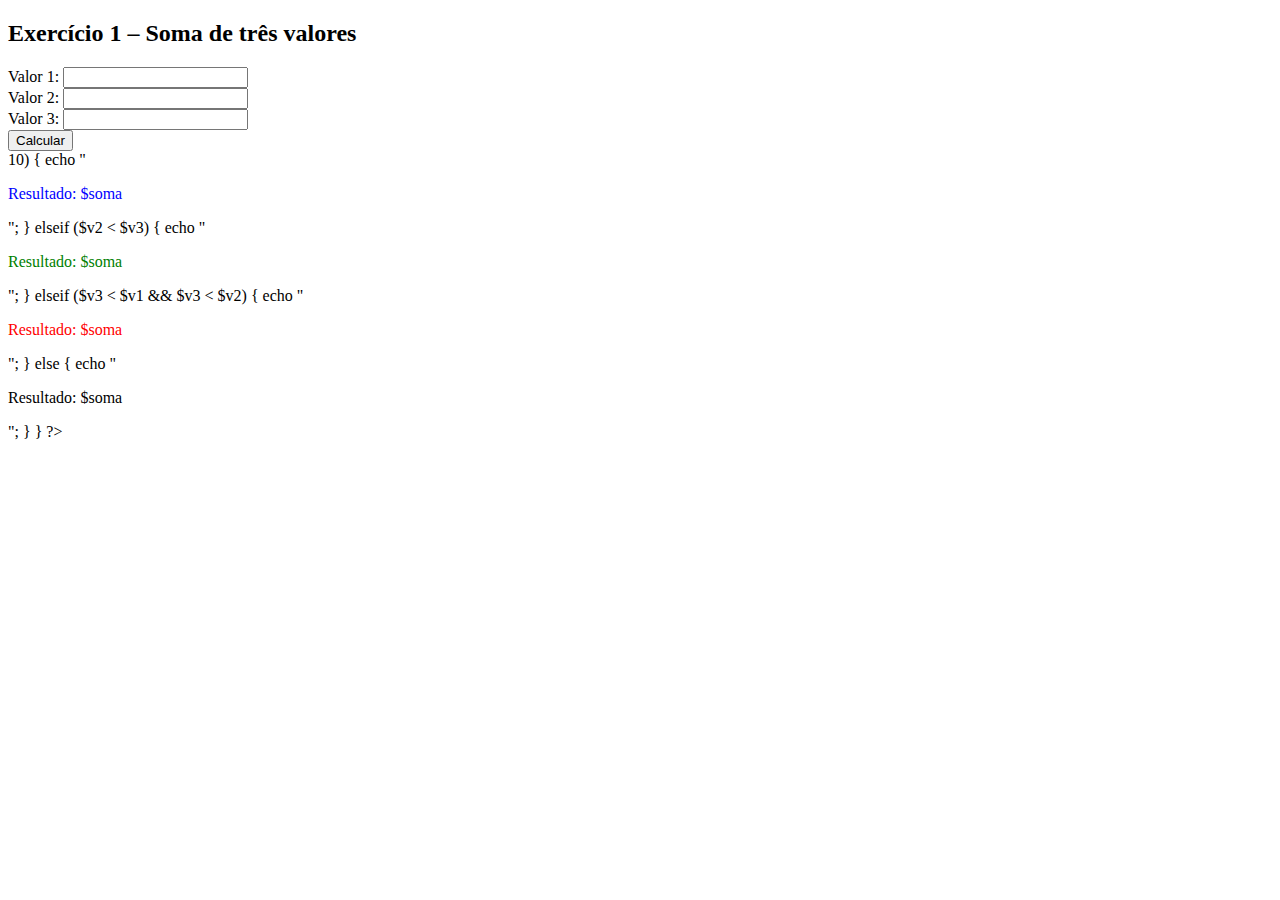
<file: aula8/exercicios/exercicio1.html>
<!DOCTYPE html>
<html lang="pt-BR">
<head>
  <meta charset="UTF-8">
  <title>Exercício 1</title>
</head>
<body>
  <h2>Exercício 1 – Soma de três valores</h2>

  <form method="post">
    Valor 1: <input type="number" name="v1" required><br>
    Valor 2: <input type="number" name="v2" required><br>
    Valor 3: <input type="number" name="v3" required><br>
    <input type="submit" value="Calcular">
  </form>

  <?php
  if ($_SERVER["REQUEST_METHOD"] == "POST") {
    $v1 = $_POST["v1"];
    $v2 = $_POST["v2"];
    $v3 = $_POST["v3"];
    $soma = $v1 + $v2 + $v3;

    if ($v1 > 10) {
      echo "<p style='color:blue'>Resultado: $soma</p>";
    } elseif ($v2 < $v3) {
      echo "<p style='color:green'>Resultado: $soma</p>";
    } elseif ($v3 < $v1 && $v3 < $v2) {
      echo "<p style='color:red'>Resultado: $soma</p>";
    } else {
      echo "<p>Resultado: $soma</p>";
    }
  }
  ?>
</body>
</html>
</file>
<file: Trabalho_final/style.css>
body {
  font-family: Arial, sans-serif;
  background-color: #f3f6f9;
  display: flex;
  justify-content: center;
  padding: 40px;
}

.container {
  background-color: #fff;
  padding: 30px;
  border-radius: 10px;
  box-shadow: 0 0 10px rgba(0,0,0,0.1);
  width: 100%;
  max-width: 600px;
}

h1 {
  text-align: center;
  color: #007bff;
}

p {
  text-align: center;
  color: #555;
  margin-bottom: 20px;
}

.pergunta {
  text-align: center;
}

h3 {
  margin-bottom: 15px;
}

.escala {
  display: flex;
  justify-content: center;
  flex-wrap: wrap;
  gap: 8px;
}

.botao-nota {
  width: 40px;
  height: 40px;
  line-height: 40px;
  text-align: center;
  border-radius: 8px;
  font-weight: bold;
  color: white;
  cursor: pointer;
  transition: transform 0.2s, box-shadow 0.2s;
  user-select: none;
}

.botao-nota:hover {
  transform: scale(1.1);
  box-shadow: 0 0 5px rgba(0,0,0,0.2);
}

/* Cores da escala (0 = vermelho, 10 = verde) com degradê suave */
[data-valor="0"]  { background: linear-gradient(135deg, #ff0000, #cc0000); }
[data-valor="1"]  { background: linear-gradient(135deg, #ff2a00, #d12a00); }
[data-valor="2"]  { background: linear-gradient(135deg, #ff5500, #d13a00); }

[data-valor="3"]  { background: linear-gradient(135deg, #ff8000, #d16b00); }
[data-valor="4"]  { background: linear-gradient(135deg, #ffa500, #d18400); }

[data-valor="5"]  { background: linear-gradient(135deg, #ffd000, #d1a000); color: #333; }
[data-valor="6"]  { background: linear-gradient(135deg, #fff200, #d1c000); color: #333; }

[data-valor="7"]  { background: linear-gradient(135deg, #b4e000, #8cc400); }
[data-valor="8"]  { background: linear-gradient(135deg, #6edc00, #4caf00); }
[data-valor="9"]  { background: linear-gradient(135deg, #33c600, #289c00); }
[data-valor="10"] { background: linear-gradient(135deg, #00b300, #008f00); }

.botao-nota.selecionado {
  border: 3px solid #000;
  transform: scale(1.1);
}

textarea {
  width: 90%;
  height: 80px;
  border-radius: 8px;
  border: 1px solid #ccc;
  padding: 10px;
  font-size: 14px;
}

button {
  margin-top: 15px;
  background-color: #007bff;
  color: white;
  border: none;
  padding: 10px 20px;
  border-radius: 5px;
  font-size: 16px;
  cursor: pointer;
}

button:hover {
  background-color: #0056b3;
}

#mensagem {
  text-align: center;
  color: green;
  font-weight: bold;
  margin-top: 20px;
}

.oculto {
  display: none;
}
</file>
<file: aula4/estilo.css>
/* Fieldset externo (tabela) */
.tabela-externa {
    border: 2px solid #000;       
    width: 95%;                   
    max-width: 1200px;            
    padding: 15px;                /* menos padding para aproximar as bordas do conteúdo */
    margin: 20px auto;            
    box-sizing: border-box;
    background-color: #F5F5F5;
    font-family: "Times New Roman", Times, serif;  
}

/* Legend (título) flutuando sobre a borda */
.tabela-externa legend {
    padding: 0 10px;              
    font-weight: bold;
    font-size: 1.3em;             
}

/* Cada grupo de campos */
.grupo {
    padding: 10px;                 /* reduzir padding para aproximar borda do texto */
    margin: 8px 0;                 
    border-radius: 5px;
}

/* Fundo azul */
.grupo-azul {
    background-color: hwb(211 5% 17%);
}

/* Fundo cinza */
.grupo-cinza {
    background-color: hsl(0, 2%, 47%);
}

/* Lista sem pontinhos */
ul {
    list-style: none;
    padding: 0;
    margin: 0;
}

/* Itens do formulário */
li {
    margin-bottom: 8px;            /* reduz espaço entre linhas */
}

/* Labels em negrito e maior */
label {
    display: inline-block;
    width: auto;                   /* permite que o input fique logo após o texto */
    min-width: 100px;              /* ainda mantém alinhamento mínimo */
    font-weight: bold;
    font-size: 1.1em;
    color: #000;
    margin-right: 5px;             /* pequeno espaço entre label e input */
    vertical-align: middle;        /* alinhamento melhor com o input */
}

/* Inputs e selects com fonte maior e negrito */
input, select {
    padding: 4px 6px;              /* menos padding para ficar mais compacto */
    font-size: 1.05em;
    font-weight: bold;
    

}
</file>
<file: aula4/estilo_2.css>
body {
    font-family: 'Roboto', sans-serif;
    background: linear-gradient(to right, #d9e4f5, #f0f8ff);
    padding: 20px;
}


h1 {
    font-family: 'Pacifico', cursive;
    text-align: center;
    color: #1a3d7c;
    margin-bottom: 30px;
    text-shadow: 1px 1px 2px rgba(0,0,0,0.2);
}

.tabela-externa {
    border-radius: 15px;
    padding: 20px;
    max-width: 800px;
    margin: auto;
    background: linear-gradient(145deg, #ffffff, #cce0ff);
    box-shadow: 5px 5px 20px rgba(0,0,0,0.2);
    border: 2px solid #3399ff;
}


.tabela-externa legend {
    font-weight: bold;
    font-size: 1.5em;
    color: #003366;
}


.grupo {
    padding: 15px;
    margin: 12px 0;
    border-radius: 12px;
    box-shadow: inset 0 0 10px rgba(0,0,0,0.05);
}


.grupo-azul {
    background: linear-gradient(to right, #cce0ff, #99c2ff);
    border: 2px solid #3399ff;
}

.grupo-cinza {
    background: linear-gradient(to right, #e0e0e0, #cccccc);
    border: 2px solid #999999;
}


ul {
    list-style: none;
    padding: 0;
    margin: 0;
}


li {
    margin-bottom: 12px;
}


label {
    display: inline-block;
    min-width: 150px;
    font-weight: bold;
    font-size: 1.1em;
    margin-right: 10px;
    vertical-align: middle;
}


.grupo input, .grupo select {
    width: calc(100% - 200px); 
    padding: 8px 10px;
    font-size: 1em;
    font-weight: bold;
    border-radius: 8px;
    border: 2px solid #666;
    transition: all 0.3s ease;
    box-sizing: border-box;
}


#nascimento, #estado {
    width: 180px;
}


.grupo input:hover, .grupo select:hover {
    border-color: #003366;
    box-shadow: 2px 2px 10px rgba(0,0,0,0.1);
}

.botoes {
    text-align: center;
    margin-top: 20px;
}

.botoes input {
    padding: 10px 25px;
    font-size: 1.1em;
    font-weight: bold;
    border-radius: 12px;
    border: 2px solid #003366;
    background-color: #3399ff;
    color: #fff;
    margin: 5px;
    cursor: pointer;
    transition: all 0.3s ease;
}

.botoes input:hover {
    background-color: #003366;
    border-color: #3399ff;
}


li.sexo-container {
    display: flex;
    align-items: center;
}


li.sexo-container > label:first-child {
    min-width: 150px;
    margin-right: 10px;
}


li.sexo-container input[type="radio"] {
    margin-left: 10px;
    margin-right: 5px;
}

li.sexo-container label[for="masculino"],
li.sexo-container label[for="feminino"] {
    margin-right: 15px;
    font-weight: bold;
    font-size: 1.05em;
}
.grupo input, .grupo select {
    font-size: 1.1em; 

}
</file>
